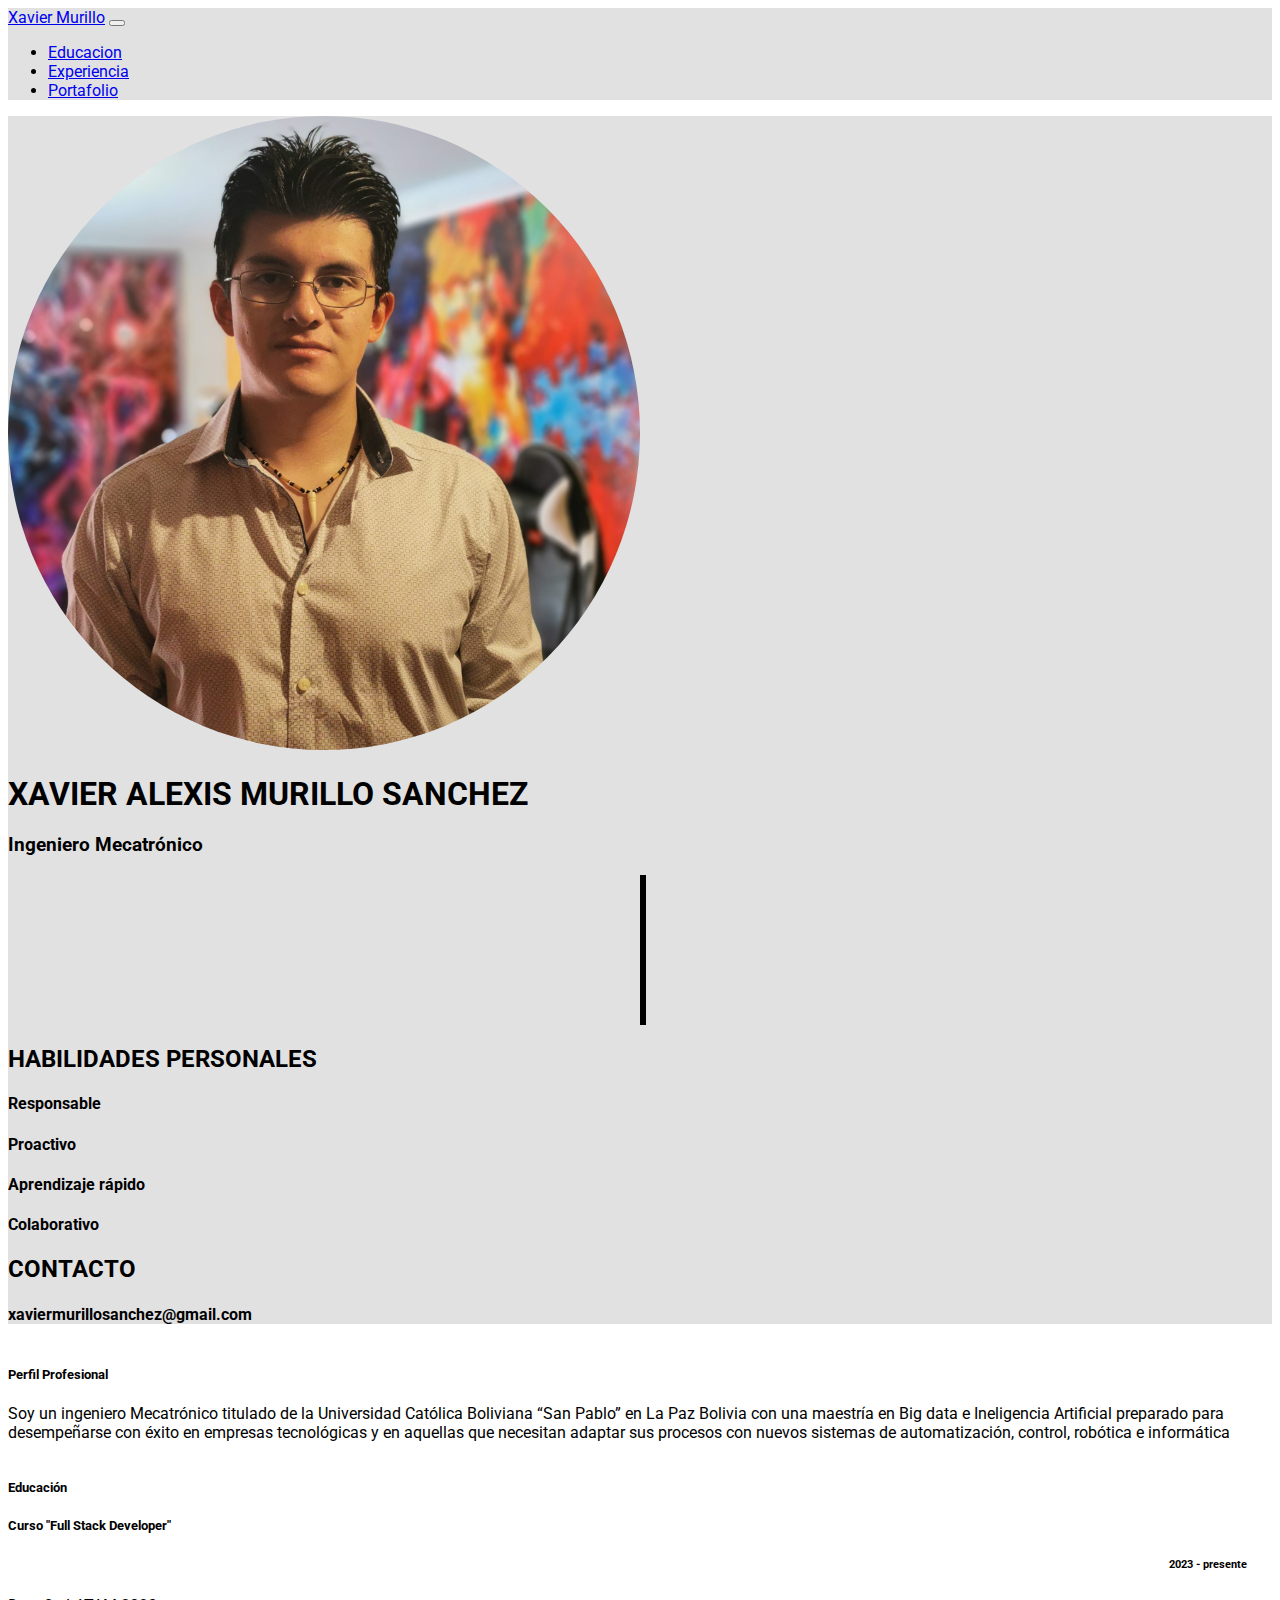
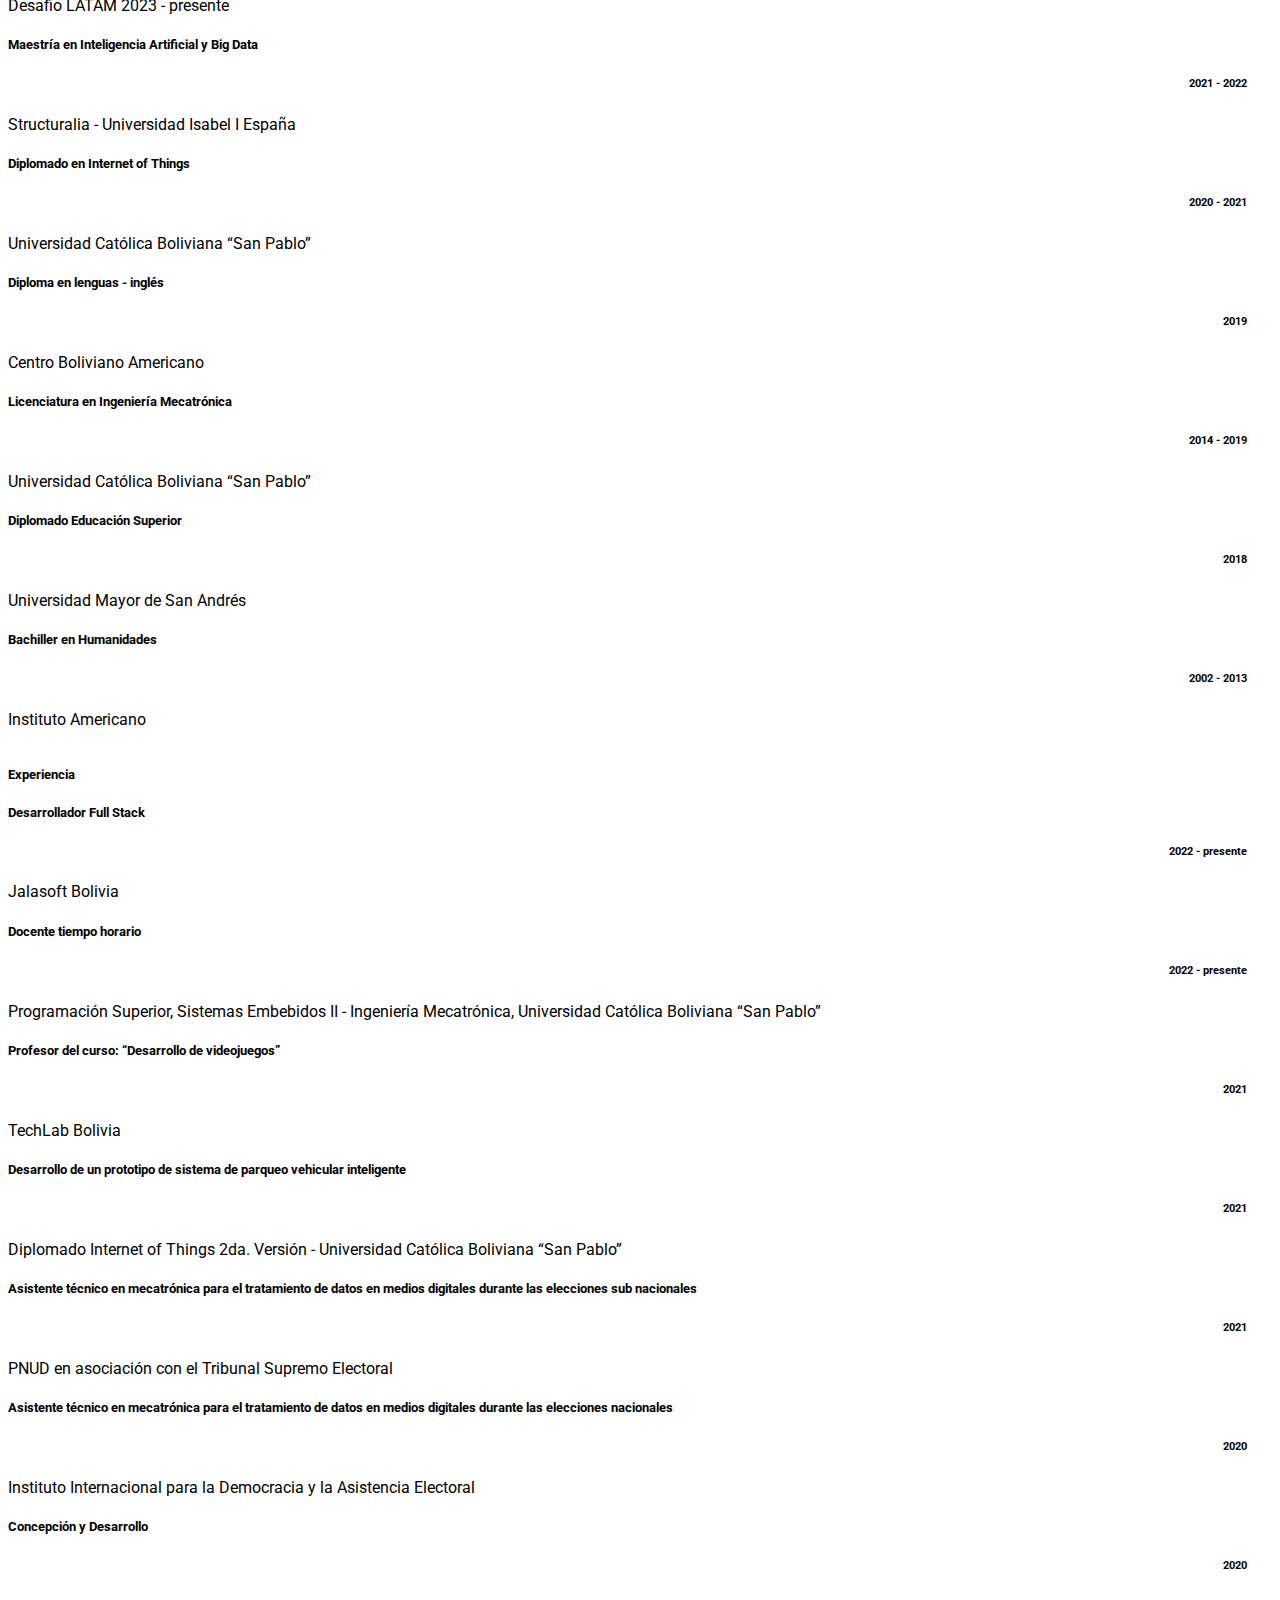
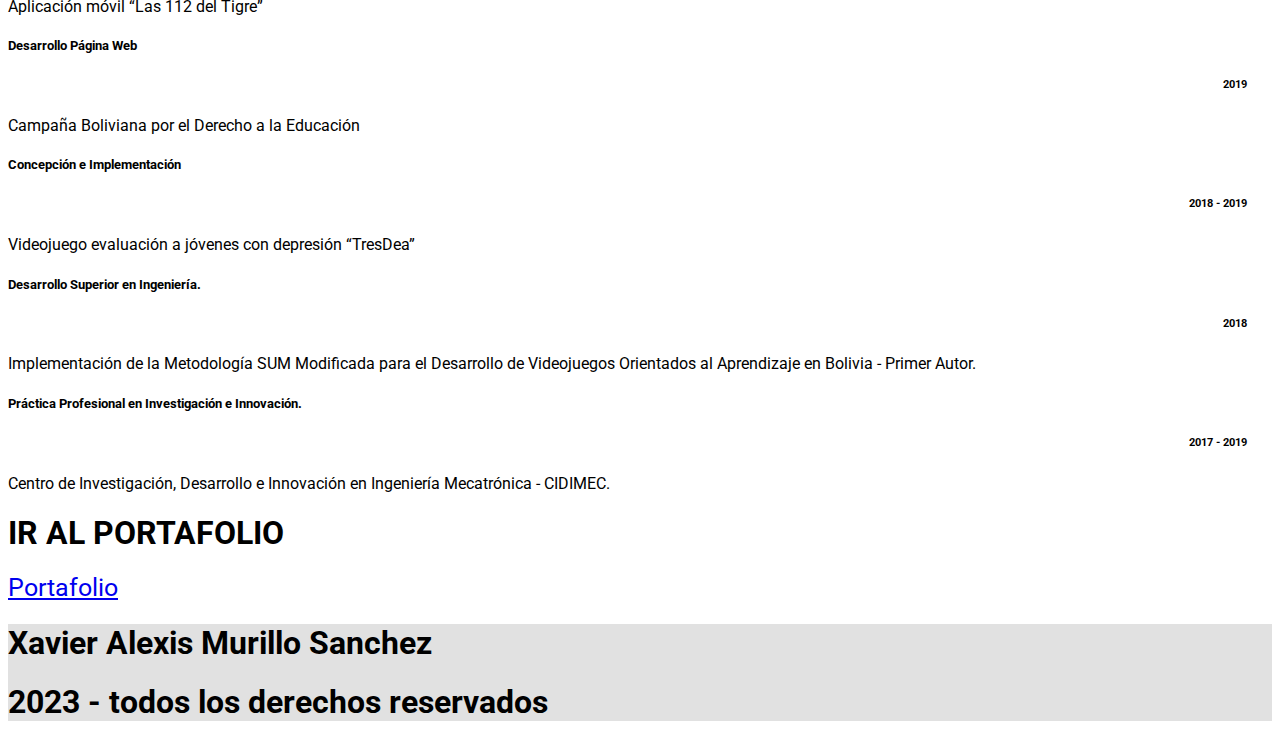
<file: index.html>
<!DOCTYPE html>
<html lang="en">
  <head>
    <meta charset="UTF-8" />
    <meta name="viewport" content="width=device-width, initial-scale=1.0" />
    <link
      href="https://cdn.jsdelivr.net/npm/bootstrap@5.3.0/dist/css/bootstrap.min.css"
      rel="stylesheet"
      integrity="sha384-9ndCyUaIbzAi2FUVXJi0CjmCapSmO7SnpJef0486qhLnuZ2cdeRhO02iuK6FUUVM"
      crossorigin="anonymous"
    />
    <link href="assets/css/styles.css" rel="stylesheet" />
    <link rel="preconnect" href="https://fonts.googleapis.com" />
    <link rel="preconnect" href="https://fonts.gstatic.com" crossorigin />
    <link
      href="https://fonts.googleapis.com/css2?family=Roboto:wght@300;500&display=swap"
      rel="stylesheet"
    />
    <script src="https://cdn.jsdelivr.net/npm/bootstrap@5.3.0/dist/js/bootstrap.bundle.min.js"></script>
    <title>Xavier Murillo</title>
  </head>
  <body>
    <header class="sticky-top">
      <nav class="navbar navbar-expand-lg nav">
        <a class="navbar-brand" href="#"> Xavier Murillo</a>
        <button
          class="navbar-toggler"
          type="button"
          data-bs-toggle="collapse"
          data-bs-target="#navbarSupportedContent"
          aria-controls="navbarSupportedContent"
          aria-expanded="false"
          aria-label="Toggle navigation"
        >
          <span class="navbar-toggler-icon"></span>
        </button>
        <div class="collapse navbar-collapse" id="navbarSupportedContent">
          <ul class="navbar-nav ms-auto mb-2 mb-lg-0">
            <li class="nav-item">
              <a class="nav-link active" aria-current="page" href="#edu"
                >Educacion</a
              >
            </li>
            <li class="nav-item">
              <a class="nav-link" href="#experiencia">Experiencia</a>
            </li>
            <li class="nav-item">
              <a class="nav-link" href="portfolio.html">Portafolio</a>
            </li>
          </ul>
        </div>
      </nav>
    </header>
    <main>
      <div class="container-fluid">
        <div class="row">
          <div class="col general-bg mt-4 col-12 col-lg-6">
            <div class="text-center my-3">
              <img src="assets/img/foto perfil.jpg" class="profile-img" />
            </div>
            <div class="text-center">
              <h1 class="fw-bold">XAVIER ALEXIS MURILLO SANCHEZ</h1>
              <h3 class="fw-light">Ingeniero Mecatrónico</h3>
              <div class="vertical-line"></div>
              <h2 class="fw-bold">HABILIDADES PERSONALES</h2>
              <h4 class="fw-light">Responsable</h4>
              <h4 class="fw-light">Proactivo</h4>
              <h4 class="fw-light">Aprendizaje rápido</h4>
              <h4 class="fw-light">Colaborativo</h4>
              <h2 class="fw-bold">CONTACTO</h2>
              <h4 class="fw-light">xaviermurillosanchez@gmail.com</h4>
            </div>
          </div>
          <div class="col text-center col-12 col-lg-6 edu" id="edu">
            <div class="card my-4" style="width: 98%">
              <div class="card-body">
                <h5 class="card-title bg-info">Perfil Profesional</h5>
                <p class="card-text">
                  Soy un ingeniero Mecatrónico titulado de la Universidad
                  Católica Boliviana “San Pablo” en La Paz Bolivia con una
                  maestría en Big data e Ineligencia Artificial preparado para
                  desempeñarse con éxito en empresas tecnológicas y en aquellas
                  que necesitan adaptar sus procesos con nuevos sistemas de
                  automatización, control, robótica e informática
                </p>
              </div>
            </div>
            <div class="card" style="width: 98%">
              <div class="card-body">
                <h5 class="card-title bg-info">Educación</h5>
                <h5 class="card-title education">
                  Curso "Full Stack Developer"
                </h5>
                <h6 class="card-subtitle text-body-secondary ed-date">
                  2023 - presente
                </h6>
                <p class="card-text education">Desafio LATAM 2023 - presente</p>
                <h5 class="card-title education">
                  Maestría en Inteligencia Artificial y Big Data
                </h5>
                <h6 class="card-subtitle text-body-secondary ed-date">
                  2021 - 2022
                </h6>
                <p class="card-text education">
                  Structuralia - Universidad Isabel I España
                </p>
                <h5 class="card-title education">
                  Diplomado en Internet of Things
                </h5>
                <h6 class="card-subtitle text-body-secondary ed-date">
                  2020 - 2021
                </h6>
                <p class="card-text education">
                  Universidad Católica Boliviana “San Pablo”
                </p>
                <h5 class="card-title education">
                  Diploma en lenguas - inglés
                </h5>
                <h6 class="card-subtitle text-body-secondary ed-date">2019</h6>
                <p class="card-text education">Centro Boliviano Americano</p>
                <h5 class="card-title education">
                  Licenciatura en Ingeniería Mecatrónica
                </h5>
                <h6 class="card-subtitle text-body-secondary ed-date">
                  2014 - 2019
                </h6>
                <p class="card-text education">
                  Universidad Católica Boliviana “San Pablo”
                </p>
                <h5 class="card-title education">
                  Diplomado Educación Superior
                </h5>
                <h6 class="card-subtitle text-body-secondary ed-date">2018</h6>
                <p class="card-text education">
                  Universidad Mayor de San Andrés
                </p>
                <h5 class="card-title education">Bachiller en Humanidades</h5>
                <h6 class="card-subtitle text-body-secondary ed-date">
                  2002 - 2013
                </h6>
                <p class="card-text education">Instituto Americano</p>
              </div>
            </div>
          </div>
          <div class="col text-center col-12" id="experiencia">
            <div class="card my-4 mx-2" style="width: 98%">
              <div class="card-body">
                <h5 class="card-title text-center bg-danger text-white">
                  Experiencia
                </h5>
                <h5 class="card-title education">Desarrollador Full Stack</h5>
                <h6 class="card-subtitle text-body-secondary ed-date">
                  2022 - presente
                </h6>
                <p class="card-text education">Jalasoft Bolivia</p>
                <h5 class="card-title education">Docente tiempo horario</h5>
                <h6 class="card-subtitle text-body-secondary ed-date">
                  2022 - presente
                </h6>
                <p class="card-text education">
                  Programación Superior, Sistemas Embebidos II - Ingeniería
                  Mecatrónica, Universidad Católica Boliviana “San Pablo”
                </p>
                <h5 class="card-title education">
                  Profesor del curso: “Desarrollo de videojuegos”
                </h5>
                <h6 class="card-subtitle text-body-secondary ed-date">2021</h6>
                <p class="card-text education">TechLab Bolivia</p>
                <h5 class="card-title education">
                  Desarrollo de un prototipo de sistema de parqueo vehicular
                  inteligente
                </h5>
                <h6 class="card-subtitle text-body-secondary ed-date">2021</h6>
                <p class="card-text education">
                  Diplomado Internet of Things 2da. Versión - Universidad
                  Católica Boliviana “San Pablo”
                </p>
                <h5 class="card-title education">
                  Asistente técnico en mecatrónica para el tratamiento de datos
                  en medios digitales durante las elecciones sub nacionales
                </h5>
                <h6 class="card-subtitle text-body-secondary ed-date">2021</h6>
                <p class="card-text education">
                  PNUD en asociación con el Tribunal Supremo Electoral
                </p>
                <h5 class="card-title education">
                  Asistente técnico en mecatrónica para el tratamiento de datos
                  en medios digitales durante las elecciones nacionales
                </h5>
                <h6 class="card-subtitle text-body-secondary ed-date">2020</h6>
                <p class="card-text education">
                  Instituto Internacional para la Democracia y la Asistencia
                  Electoral
                </p>
                <h5 class="card-title education">Concepción y Desarrollo</h5>
                <h6 class="card-subtitle text-body-secondary ed-date">2020</h6>
                <p class="card-text education">
                  Aplicación móvil “Las 112 del Tigre”
                </p>
                <h5 class="card-title education">Desarrollo Página Web</h5>
                <h6 class="card-subtitle text-body-secondary ed-date">2019</h6>
                <p class="card-text education">
                  Campaña Boliviana por el Derecho a la Educación
                </p>
                <h5 class="card-title education">
                  Concepción e Implementación
                </h5>
                <h6 class="card-subtitle text-body-secondary ed-date">
                  2018 - 2019
                </h6>
                <p class="card-text education">
                  Videojuego evaluación a jóvenes con depresión “TresDea”
                </p>
                <h5 class="card-title education">
                  Desarrollo Superior en Ingeniería.
                </h5>
                <h6 class="card-subtitle text-body-secondary ed-date">2018</h6>
                <p class="card-text education">
                  Implementación de la Metodología SUM Modificada para el
                  Desarrollo de Videojuegos Orientados al Aprendizaje en Bolivia
                  - Primer Autor.
                </p>
                <h5 class="card-title education">
                  Práctica Profesional en Investigación e Innovación.
                </h5>
                <h6 class="card-subtitle text-body-secondary ed-date">
                  2017 - 2019
                </h6>
                <p class="card-text education">
                  Centro de Investigación, Desarrollo e Innovación en Ingeniería
                  Mecatrónica - CIDIMEC.
                </p>
              </div>
            </div>
          </div>
          <div class="col text-center mb-3 col-12 container-fluid">
            <h1>IR AL PORTAFOLIO</h1>
            <a href="portfolio.html" class="btn btn-outline-primary button"
              >Portafolio</a
            >
          </div>
        </div>
      </div>
    </main>
    <footer class="text-black text-center footer container-fluid">
      <div class="row">
        <div class="col col-12 my-3">
          <h1>Xavier Alexis Murillo Sanchez</h1>
          <h1>2023 - todos los derechos reservados</h1>
        </div>
      </div>
    </footer>
  </body>
</html>
</file>
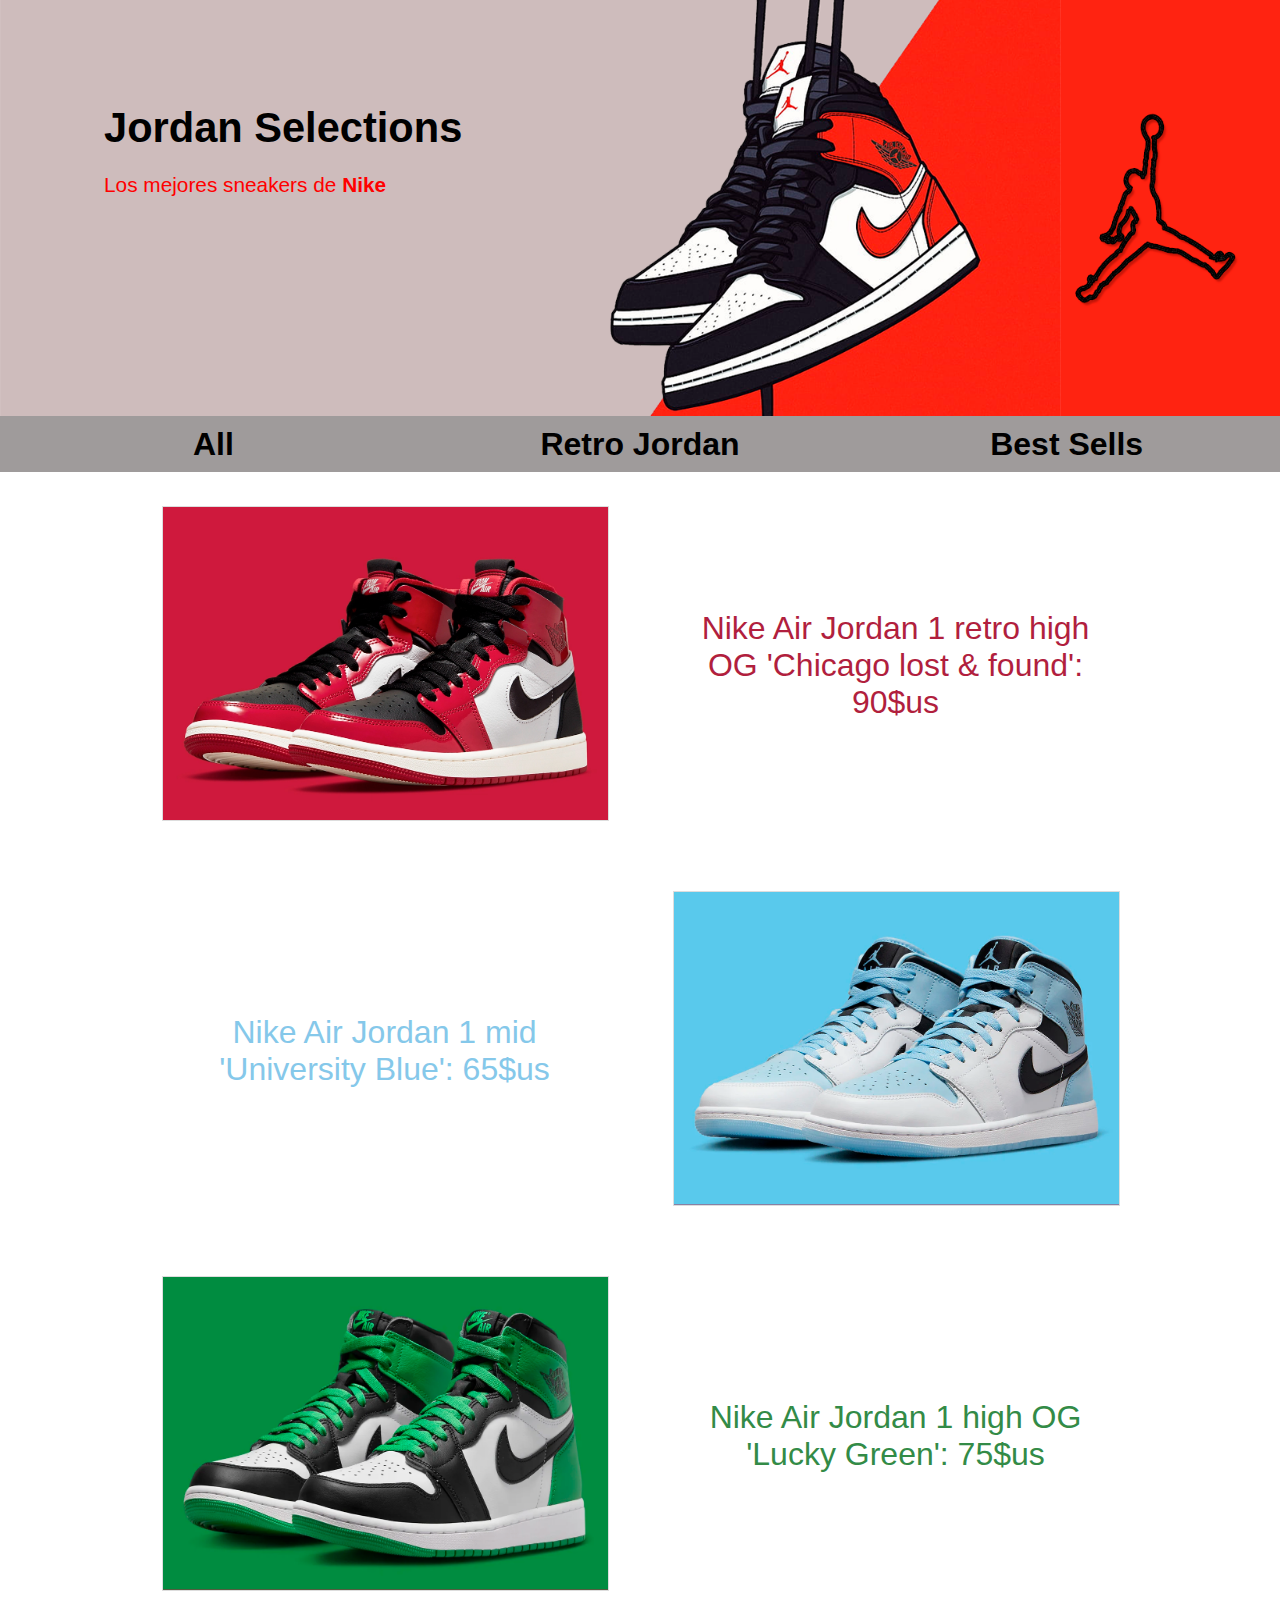
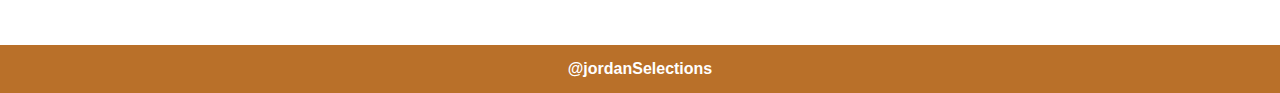
<file: projects/desafio2_xavier_murillo/index.html>
<!DOCTYPE html>
<html lang="en">
  <head>
    <meta charset="UTF-8" />
    <meta http-equiv="X-UA-Compatible" content="IE=edge" />
    <meta name="viewport" content="width=device-width, initial-scale=1.0" />
    <link rel="icon" type="image/png" href="assets/imgs/favicon.png" >
    <link rel="stylesheet" href="assets/css/normalize.css" >
    <link rel="stylesheet" href="assets/css/style.css" >
    <title>Jordan Selections</title>
  </head>
  <body>
    <div class="header">
      <h1>Jordan Selections</h1>
      <p>Los mejores sneakers de <strong>Nike</strong></p>
    </div>
    <table class="table-nav">
      <tr>
        <th class="nike-header">All</th>
        <th class="nike-header">Retro Jordan</th>
        <th class="nike-header">Best Sells</th>
      </tr>
    </table>
    <div class="products">
      <table>
        <tr>
          <td>
            <img src="assets/imgs/nike1.png" alt="nike1"/>
          </td>
          <td>
            <p id="nike1Text">Nike Air Jordan 1 retro high OG 'Chicago lost & found': 90$us</p>
          </td>
        </tr>
        <tr>
          <td>
            <p id="nike2Text">Nike Air Jordan 1 mid 'University Blue': 65$us</p>
          </td>
          <td>
            <img src="assets/imgs/nike2.png" alt="nike2"/>
          </td>
        </tr>
        <tr>
          <td>
            <img src="assets/imgs/nike3.png" alt="nike1"/>
          </td>
          <td>
            <p id="nike3Text">Nike Air Jordan 1 high OG 'Lucky Green': 75$us</p>
          </td>
        </tr>
      </table>
    </div>
    <div class="footer">
      <p>@jordanSelections</p>
    </div>
  </body>
</html>
</file>
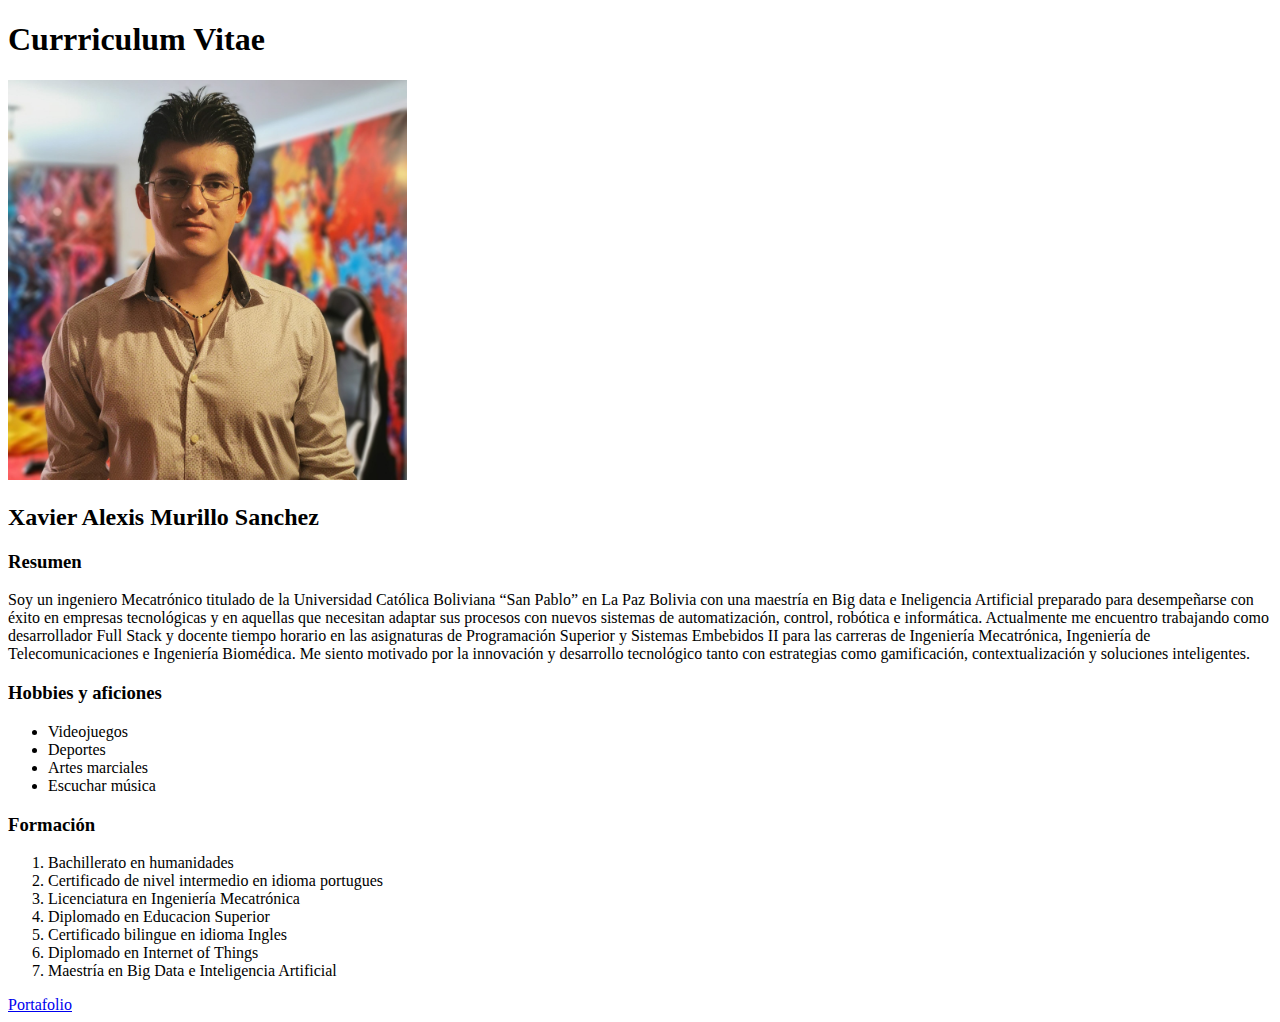
<file: projects/desafio_xavier_murillo/index.html>
<!DOCTYPE html>
<html lang="en">
  <head>
    <meta charset="UTF-8" />
    <meta http-equiv="X-UA-Compatible" content="IE=edge" />
    <meta name="viewport" content="width=device-width, initial-scale=1.0" />
    <title>CV Xavier Alexis Murillo Sanchez</title>
  </head>
  <body>
    <h1>Currriculum Vitae</h1>
    <img src="assets/img/foto_xavier.jpg" height="400" alt="Foto de perfil" />
    <h2>Xavier Alexis Murillo Sanchez</h2>
    <h3>Resumen</h3>
    <p>
      Soy un ingeniero Mecatrónico titulado de la Universidad Católica Boliviana
      “San Pablo” en La Paz Bolivia con una maestría en Big data e Ineligencia
      Artificial preparado para desempeñarse con éxito en empresas tecnológicas
      y en aquellas que necesitan adaptar sus procesos con nuevos sistemas de
      automatización, control, robótica e informática. Actualmente me encuentro
      trabajando como desarrollador Full Stack y docente tiempo horario en las
      asignaturas de Programación Superior y Sistemas Embebidos II para las
      carreras de Ingeniería Mecatrónica, Ingeniería de Telecomunicaciones e
      Ingeniería Biomédica. Me siento motivado por la innovación y desarrollo
      tecnológico tanto con estrategias como gamificación, contextualización y
      soluciones inteligentes.
    </p>
    <h3>Hobbies y aficiones</h3>
    <ul>
      <li>Videojuegos</li>
      <li>Deportes</li>
      <li>Artes marciales</li>
      <li>Escuchar música</li>
    </ul>
    <h3>Formación</h3>
    <ol>
      <li>Bachillerato en humanidades</li>
      <li>Certificado de nivel intermedio en idioma portugues</li>
      <li>Licenciatura en Ingeniería Mecatrónica</li>
      <li>Diplomado en Educacion Superior</li>
      <li>Certificado bilingue en idioma Ingles</li>
      <li>Diplomado en Internet of Things</li>
      <li>Maestría en Big Data e Inteligencia Artificial</li>
    </ol>
    <a href="portafolio.html">Portafolio</a>
  </body>
</html>
</file>
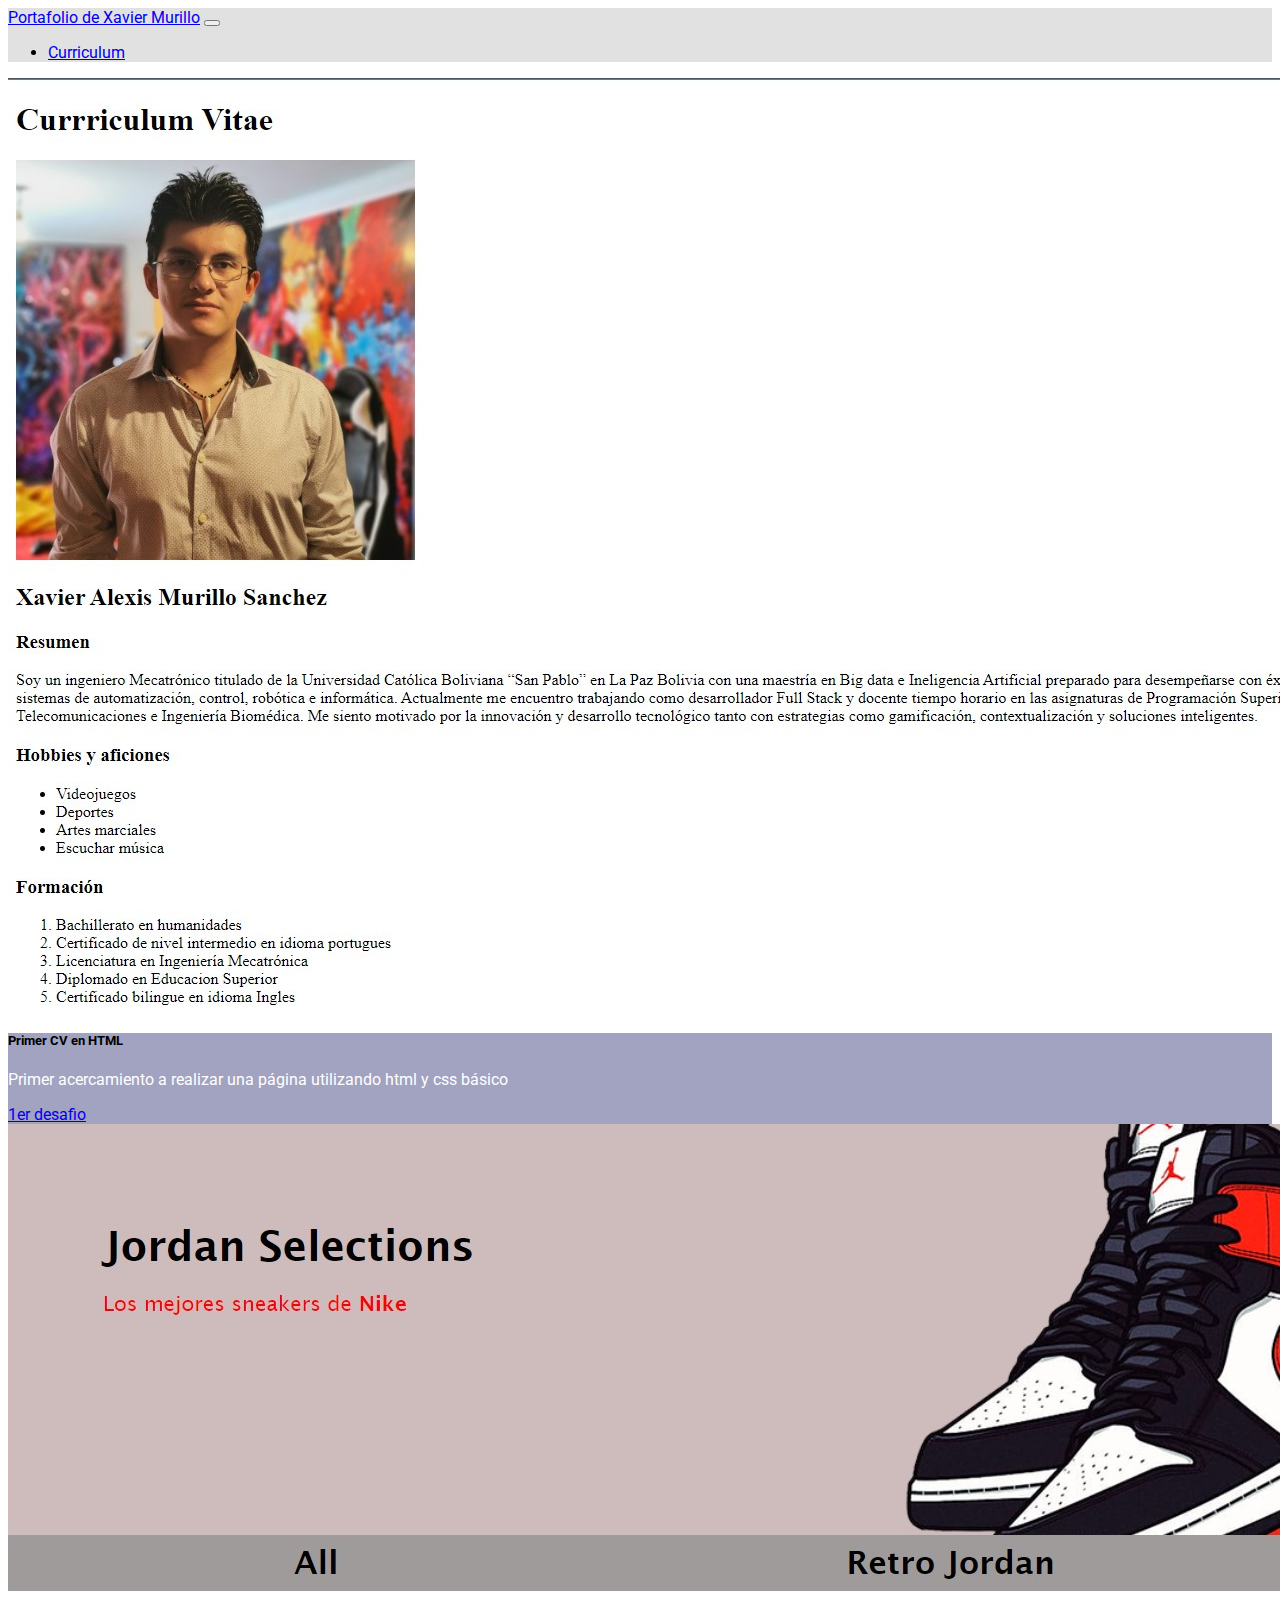
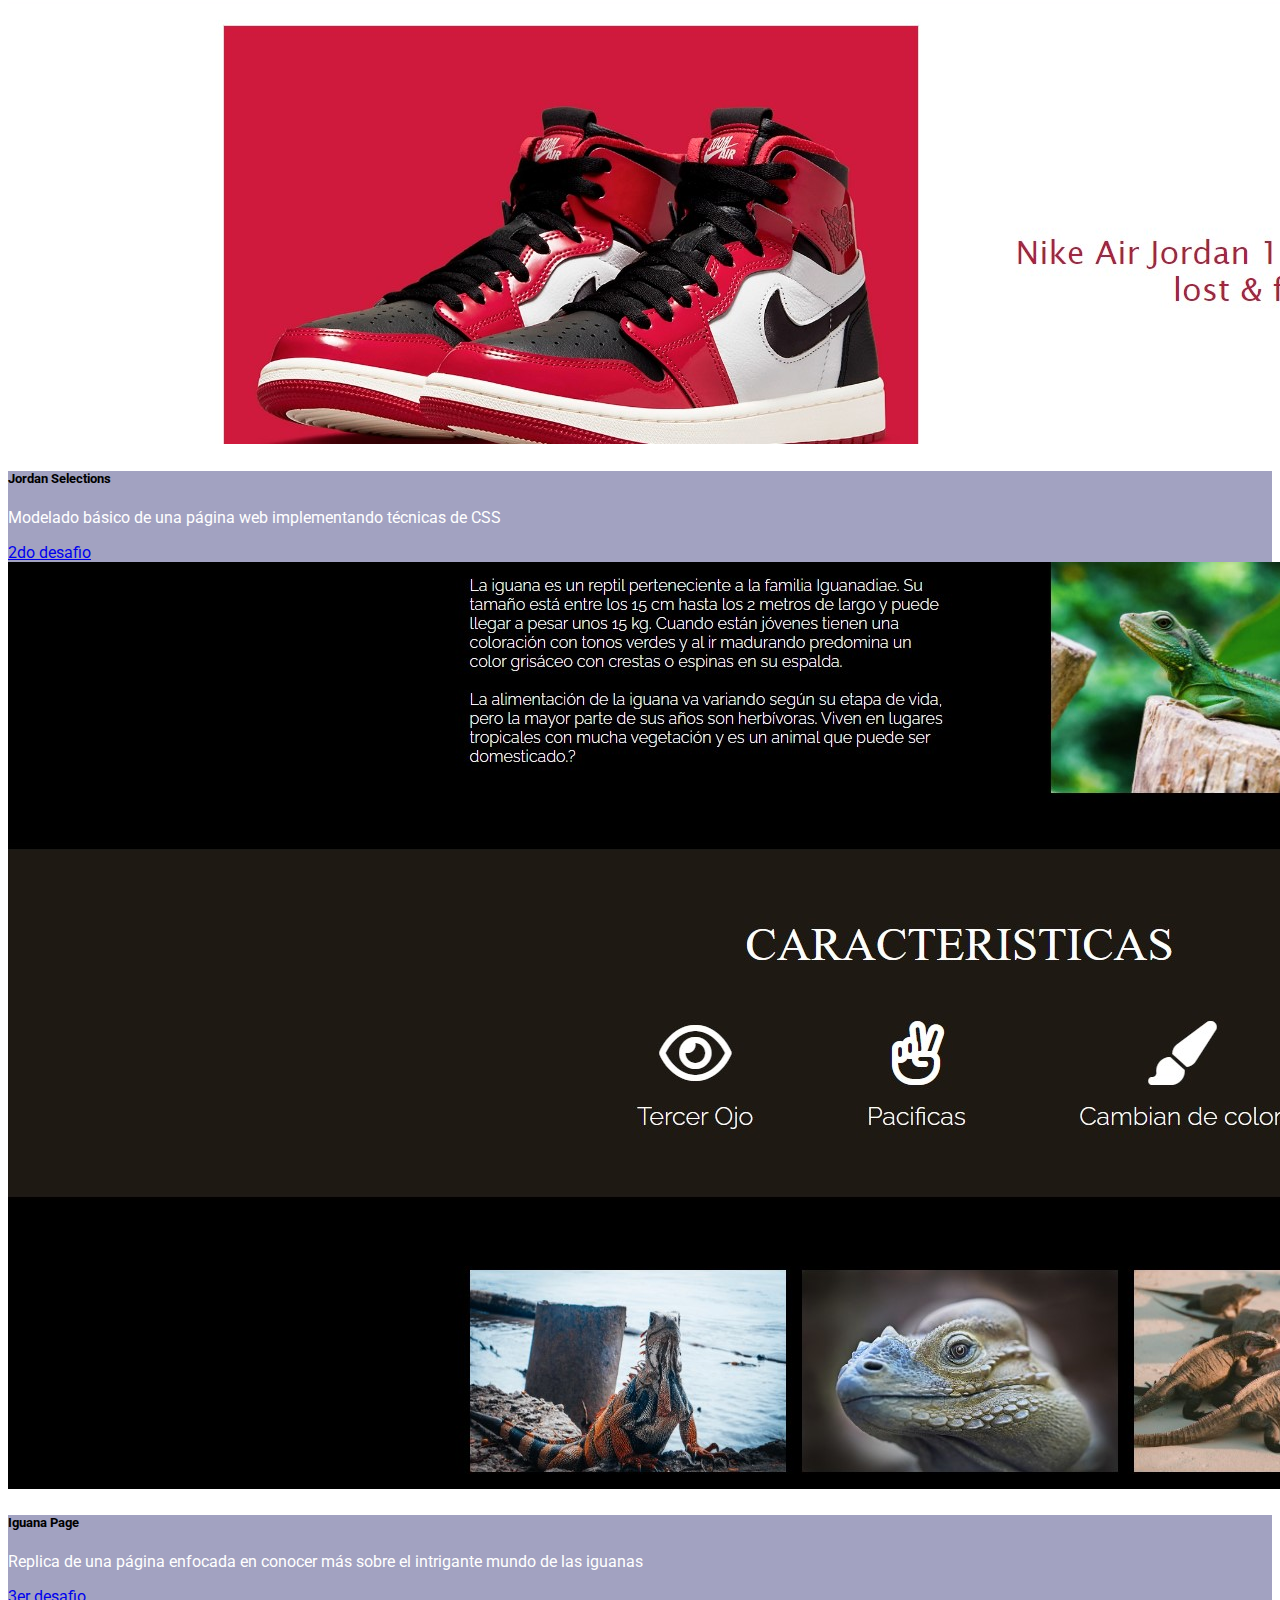
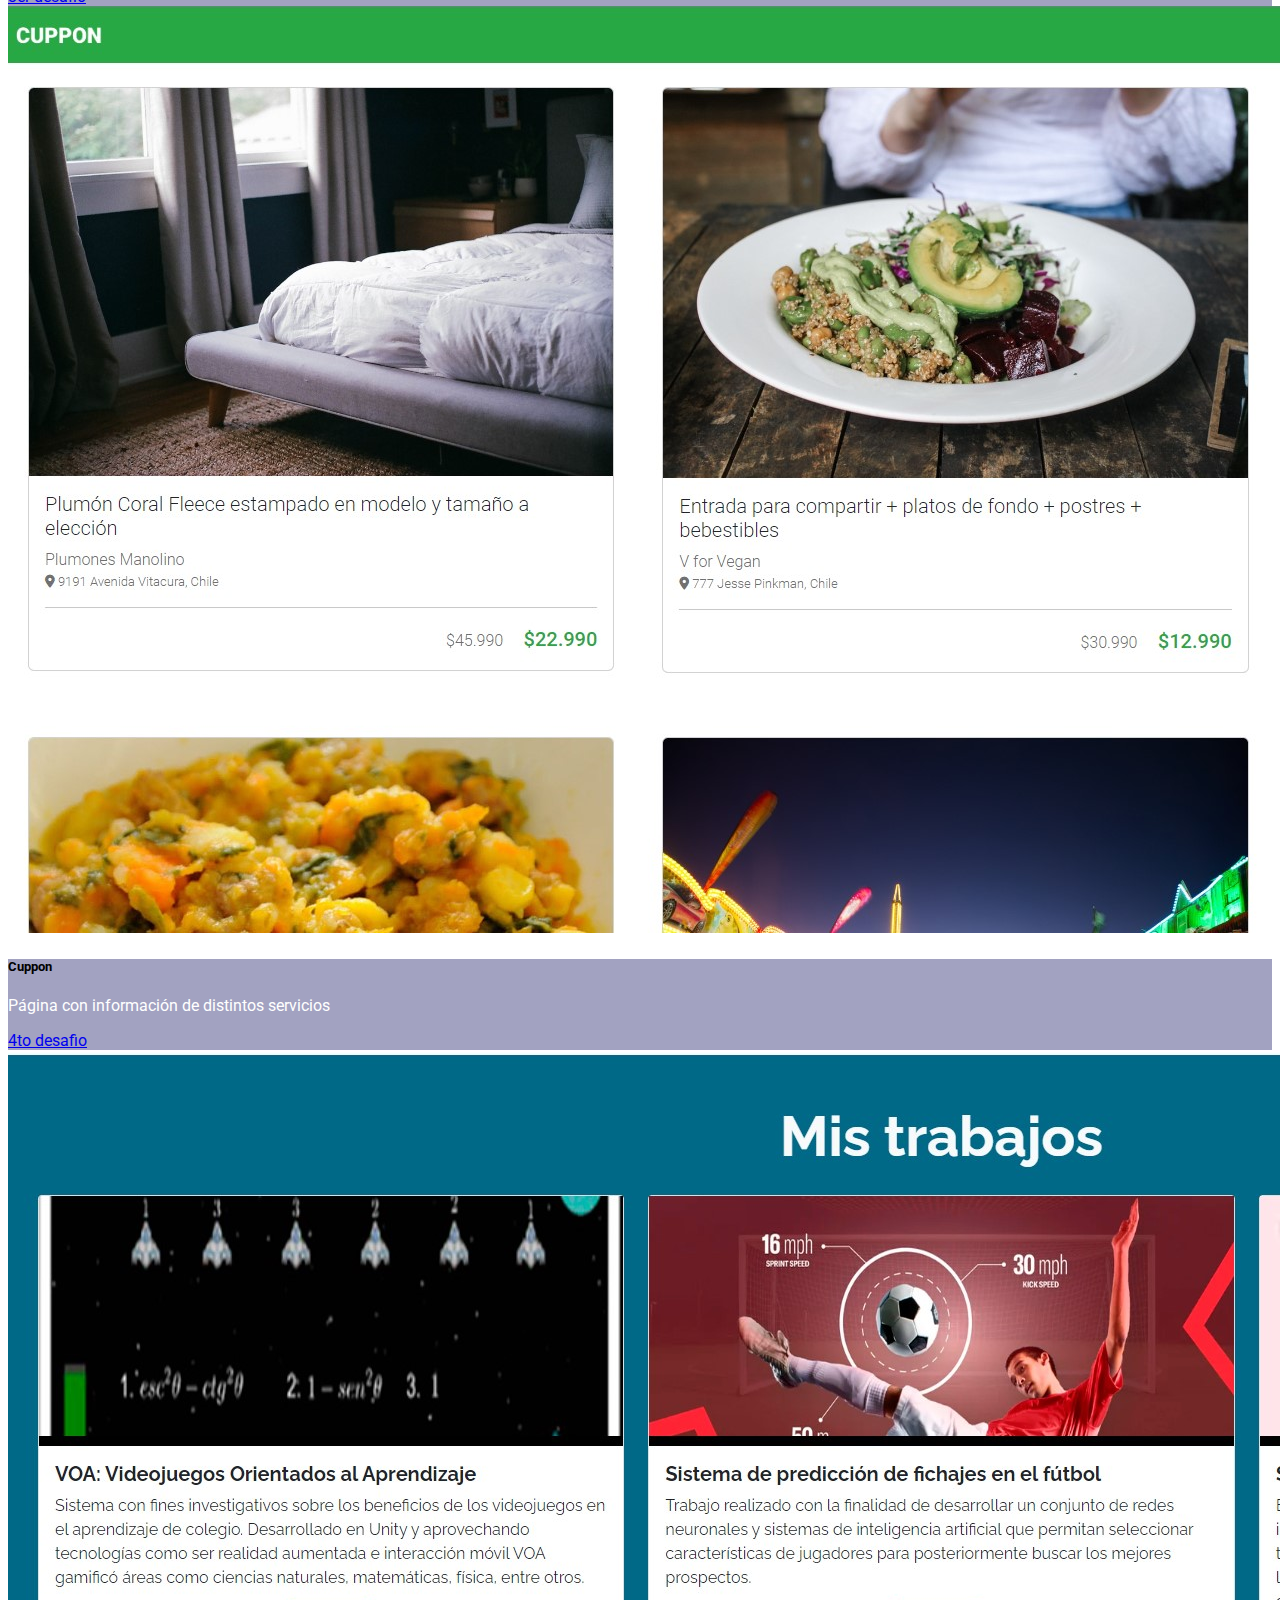
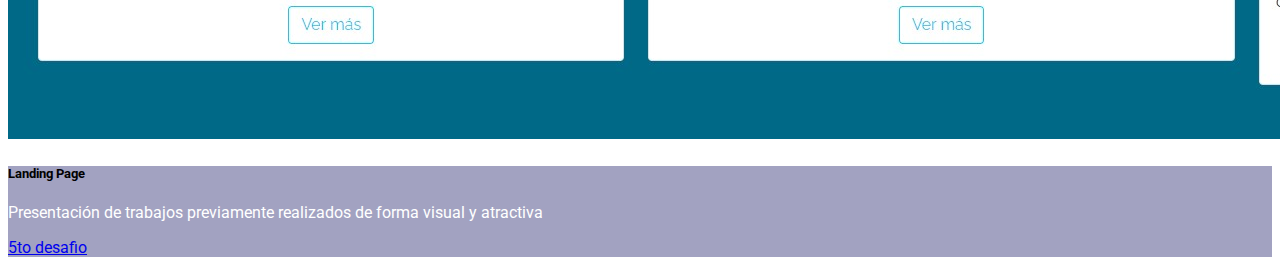
<file: portfolio.html>
<!DOCTYPE html>
<html lang="en">
  <head>
    <meta charset="UTF-8" />
    <meta name="viewport" content="width=device-width, initial-scale=1.0" />
    <link
      href="https://cdn.jsdelivr.net/npm/bootstrap@5.3.0/dist/css/bootstrap.min.css"
      rel="stylesheet"
      integrity="sha384-9ndCyUaIbzAi2FUVXJi0CjmCapSmO7SnpJef0486qhLnuZ2cdeRhO02iuK6FUUVM"
      crossorigin="anonymous"
    />
    <link href="assets/css/style-portfolio.css" rel="stylesheet" />
    <link
      href="https://fonts.googleapis.com/css2?family=Roboto:wght@300;500&display=swap"
      rel="stylesheet"
    />
    <script src="https://cdn.jsdelivr.net/npm/bootstrap@5.3.0/dist/js/bootstrap.bundle.min.js"></script>
    <title>Portfolio Xavier</title>
  </head>
  <body>
    <header class="text-center sticky-top">
      <nav class="navbar navbar-expand-lg nav">
        <div class="container-fluid">
          <a class="navbar-brand" href="#">Portafolio de Xavier Murillo</a>
          <button
            class="navbar-toggler"
            type="button"
            data-bs-toggle="collapse"
            data-bs-target="#navbarSupportedContent"
            aria-controls="navbarSupportedContent"
            aria-expanded="false"
            aria-label="Toggle navigation"
          >
            <span class="navbar-toggler-icon"></span>
          </button>
          <div class="collapse navbar-collapse" id="navbarSupportedContent">
            <ul class="navbar-nav ms-auto mb-2 mb-lg-0">
              <li class="nav-item">
                <a class="nav-link active" aria-current="page" href="index.html"
                  >Curriculum</a
                >
              </li>
            </ul>
          </div>
        </div>
      </nav>
    </header>
    <main>
      <div class="container-fluid">
        <div class="row text-center">
          <div class="col my-5 col-12 col-lg-6">
            <div class="card" style="width: 100%">
              <img
                class="card-img-top"
                src="assets/img/des1.jpg"
                alt="Card image cap"
              />
              <div class="card-body">
                <h5 class="card-title">Primer CV en HTML</h5>
                <p class="card-text">
                  Primer acercamiento a realizar una página utilizando html y
                  css básico
                </p>
                <a
                  href="projects/desafio_xavier_murillo/index.html"
                  class="btn btn-dark"
                  >1er desafio
                </a>
              </div>
            </div>
          </div>
          <div class="col my-5 col-12 col-lg-6">
            <div class="card" style="width: 100%">
              <img
                class="card-img-top"
                src="assets/img/des2.jpg"
                alt="Card image cap"
              />
              <div class="card-body">
                <h5 class="card-title">Jordan Selections</h5>
                <p class="card-text">
                  Modelado básico de una página web implementando técnicas de
                  CSS
                </p>
                <a
                  href="projects/desafio2_xavier_murillo/index.html"
                  class="btn btn-dark"
                  >2do desafio</a
                >
              </div>
            </div>
          </div>
          <div class="col my-5 col-12 col-lg-6">
            <div class="card" style="width: 100%">
              <img
                class="card-img-top"
                src="assets/img/des3.jpg"
                alt="Card image cap"
              />
              <div class="card-body">
                <h5 class="card-title">Iguana Page</h5>
                <p class="card-text">
                  Replica de una página enfocada en conocer más sobre el
                  intrigante mundo de las iguanas
                </p>
                <a
                  href="projects/desafio3_xavier_murillo/index.html"
                  class="btn btn-dark"
                  >3er desafio</a
                >
              </div>
            </div>
          </div>
          <div class="col my-5 col-12 col-lg-6">
            <div class="card" style="width: 100%">
              <img
                class="card-img-top"
                src="assets/img/des4.jpg"
                alt="Card image cap"
              />
              <div class="card-body">
                <h5 class="card-title">Cuppon</h5>
                <p class="card-text">
                  Página con información de distintos servicios
                </p>
                <a
                  href="projects/desafio4_xavier_murillo/index.html"
                  class="btn btn-dark"
                  >4to desafio</a
                >
              </div>
            </div>
          </div>
          <div class="col my-5 col-12 col-lg-6">
            <div class="card" style="width: 100%">
              <img
                class="card-img-top"
                src="assets/img/des5.jpg"
                alt="Card image cap"
              />
              <div class="card-body">
                <h5 class="card-title">Landing Page</h5>
                <p class="card-text">
                  Presentación de trabajos previamente realizados de forma
                  visual y atractiva
                </p>
                <a
                  href="projects/desafio5_xavier_murillo/fdsw-github/index.html"
                  class="btn btn-dark"
                  >5to desafio</a
                >
              </div>
            </div>
          </div>
        </div>
      </div>
    </main>
  </body>
</html>
</file>
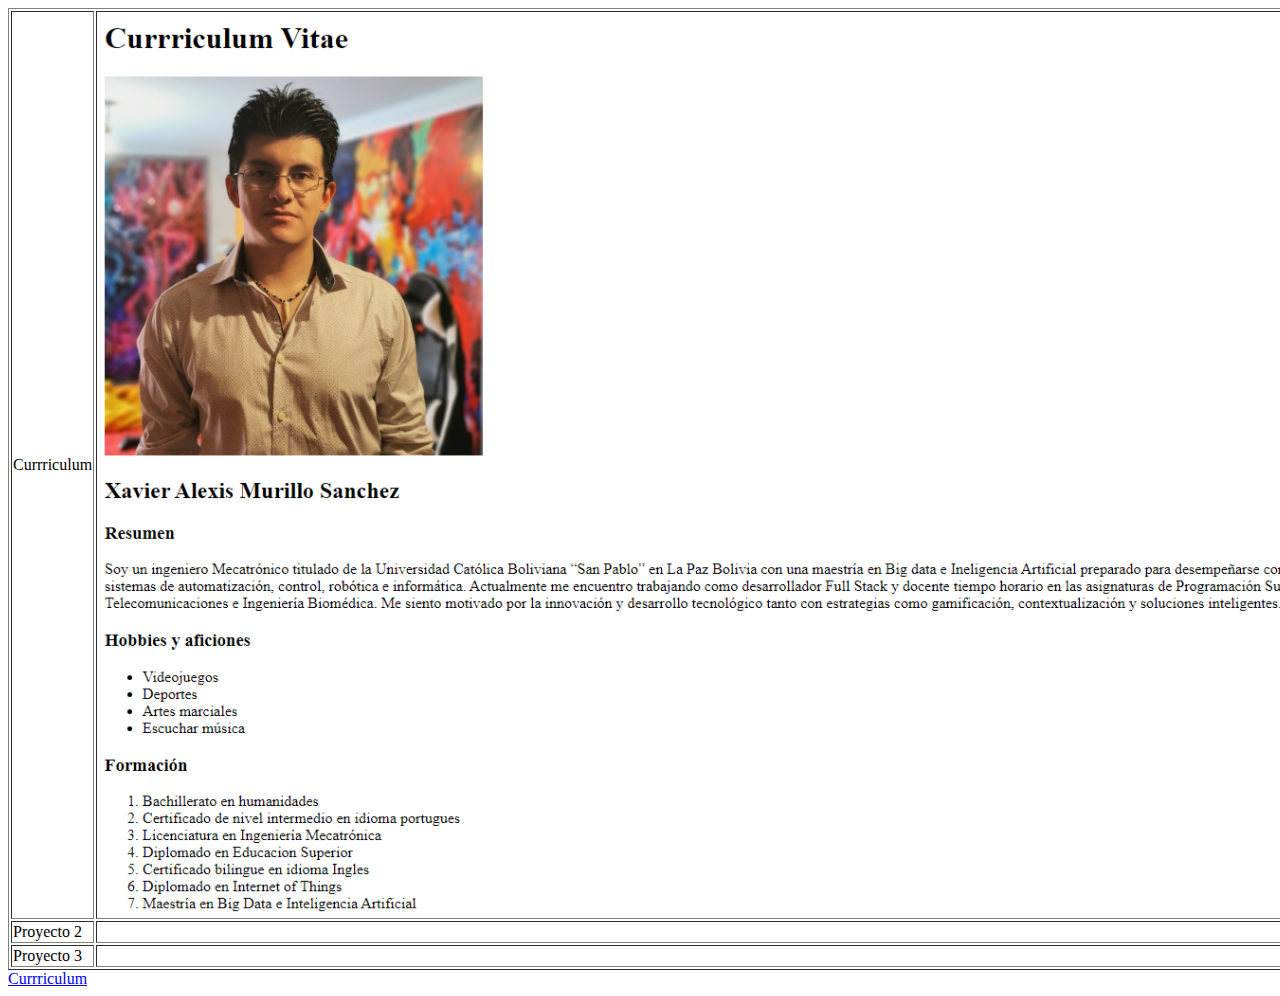
<file: projects/desafio_xavier_murillo/portafolio.html>
<!DOCTYPE html>
<html lang="en">
  <head>
    <meta charset="UTF-8" />
    <meta http-equiv="X-UA-Compatible" content="IE=edge" />
    <meta name="viewport" content="width=device-width, initial-scale=1.0" />
    <title>Portafolio Xavier</title>
  </head>
  <body>
    <table border="1">
      <thead></thead>
      <tbody>
        <tr>
          <td>Currriculum</td>
          <td>
            <img src="assets/img/screen_cv.png" height="900" alt="Imagen CV" />
          </td>
        </tr>
        <tr>
          <td>Proyecto 2</td>
          <td></td>
        </tr>
        <tr>
          <td>Proyecto 3</td>
          <td></td>
        </tr>
      </tbody>
    </table>
    <a href="index.html">Currriculum</a>
  </body>
</html>
</file>
<file: assets/css/styles.css>
* {
  font-family: "Roboto", sans-serif;
}

.profile-img {
  width: 50%;
  height: 50%;
  border-radius: 50%;
}

.nav {
  background-color: #e1e1e1;
}
.general-bg {
  background-color: #e1e1e1;
}

.vertical-line {
  height: 150px;
  border-left: 6px solid rgb(0, 0, 0);
  color: #ffffff;
  margin-left: 50%;
}

.education {
  text-align: left;
}

.ed-date {
  text-align: end;
}

.footer {
  background-color: #e1e1e1;
}

.button {
  width: 50%;
  height: 50px;
  font-size: 25px;
}

.edu {
  display: flex;
  flex-direction: column;
  justify-content: center;
}
</file>
<file: projects/desafio2_xavier_murillo/assets/css/style.css>
body {
    font-family: 'Lucida Sans', 'Lucida Sans Regular', 'Lucida Grande', 'Lucida Sans Unicode',
    Geneva, Verdana, sans-serif;
}

.header{
    height: 10em;
    padding: 5em;
    font-size: 1.3em;
    background-image: url('../imgs/desafio2_imagen.png');
    background-size:cover;
    background-position: center;

}

.header h1{
    margin: 0px;
}

.header p{
    color: red;
}

.products {
    width: 80%;
    margin: auto;
}

.products td {
    width: 50%;
    padding: 2em;
}

.products img {
    width: 100%;
    border: solid 1px #ddd;
}

.footer {
    height: 3em;
    line-height: 3em;
    background-color: rgb(185, 112, 41);
    color: white;
    text-align: center;
    font-weight: 900;
}

#nike1Text{
    font-size: 2em;
    text-align: center;
    color: #b11f3e;
}

#nike2Text{
    font-size: 2em;
    text-align: center;
    color: #85c8ea;
}

#nike3Text{
    font-size: 2em;
    text-align: center;
    color: #338b47;
}

.table-nav {
    border-collapse: collapse;
    height: 56px;
    width: 100%;
  }

.nike-header{
    width: 33%;
    background-color: rgb(159, 155, 155);
    color: rgb(0, 0, 0);
    font-size: 2em;
    text-align: center;
}

.nike-header:hover{
    background-color: rgb(255, 123, 0);
}
</file>
<file: assets/css/style-portfolio.css>
* {
  font-family: "Roboto", sans-serif;
}
.nav {
  background-color: #e1e1e1;
}
.card-body {
  background-color: rgb(162, 162, 193);
}

.card-text {
  color: rgb(255, 255, 255);
}
</file>
